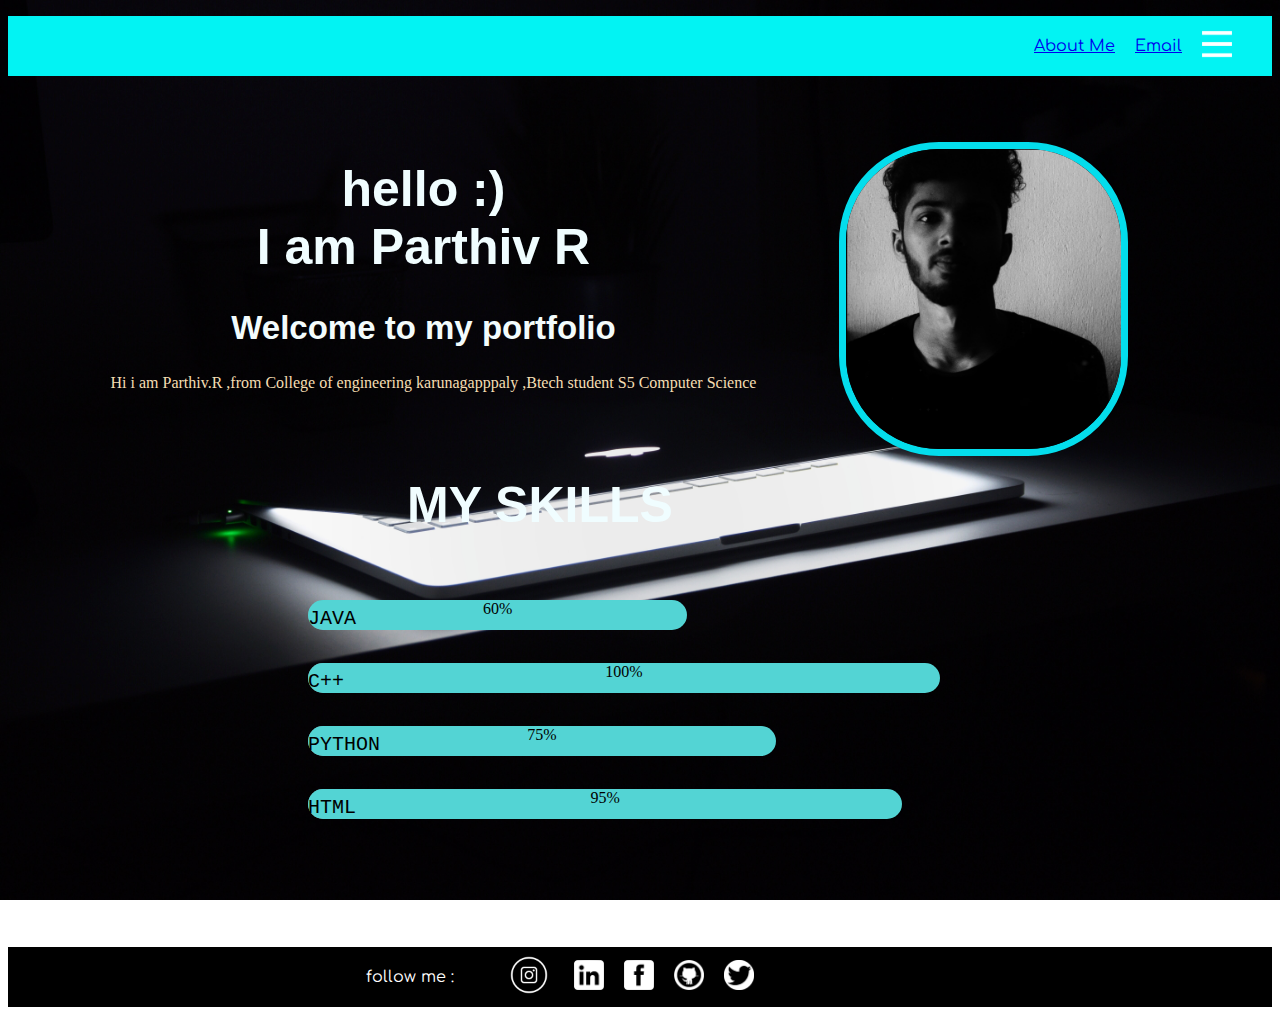
<file: index.html>
<!DOCTYPE html>
<html lang="en">
<head>
    <meta charset="UTF-8">
    <meta name="viewport" content="width=device-width, initial-scale=1.0">
    <title>MyPortfolio</title>
    <link rel="stylesheet" href="./style.css">
    <link rel="preconnect" href="https://fonts.googleapis.com">
<link rel="preconnect" href="https://fonts.gstatic.com" crossorigin>
<link href="https://fonts.googleapis.com/css2?family=Comfortaa:wght@300&display=swap" rel="stylesheet">
</head>
<body>
    <div class="navbar">
     <ul>
         <li><a href="./about.html">About Me</a></li>
         <li><a href="mailto:parthivr10@gmail.com">Email</a> </li>
         <li><a href="#p"><img id="menu" src="./menu-4-512.png" alt=""></a></li>
         
     </ul>
    </div>

    <div class="container">
        <div class="right_col">
            <img class="dp" src="./prv.png" alt="">
        </div>
        <div class="left_col">
            <h1>hello :)
                <br>I am Parthiv R
            </h1>
            <h2>Welcome to my portfolio</h2>
            <p id="para1">Hi i am Parthiv.R ,from College of engineering karunagapppaly ,Btech student S5 Computer Science</p>
        </div>

    </div>
   


    <DIV id="HII">
    
        <div class="skills">
            <div id="TWO">
            <h1 >MY SKILLS</h1></div>
            <div class="SKILL">
                <DIV class="SKILL-TITLE">JAVA</DIV>
                <DIV class="SKILL-BAR"></DIV>
                <DIV class="READ SKILL-FILL">
                    <DIV class="SKILL-PER">60%</DIV>
                </DIV>
                </DIV>
                <div class="SKILL">
                    <DIV class="SKILL-TITLE">C++</DIV>
                    <DIV class="SKILL-BAR"></DIV>
                    <DIV class="WRITE SKILL-FILL">
                       <DIV class="SKILL-PER">100%</DIV>
                     </DIV>    
                </DIV>
                     <div class="SKILL">
                        <DIV class="SKILL-TITLE">PYTHON</DIV>
                        <DIV class="SKILL-BAR"></DIV>
                        <DIV class="DRAW SKILL-FILL">
                            <DIV class="SKILL-PER">75%</DIV>
                        </DIV>
                     </div>
            <div class="SKILL">
                <DIV class="SKILL-TITLE">HTML</DIV>
                <DIV class="SKILL-BAR"></DIV>
                <DIV class="SPEAK SKILL-FILL">
                    <DIV class="SKILL-PER">95%</DIV>
                </DIV>
            </div>
      </div>
    </DIV>


    <div class="social">
        <ul id="apps">
            <li id="followme">follow me :</li>
            <li><a href="https://www.instagram.com/"><img id="insta" src="./insta.png" alt="insta"></a>  </li>
            <li><a href="https://www.linkedin.com/signup"><img id="linkdn" src="./linkedin-3-512.png" alt="linkdin"></a> </li>
            <li><a href="https://www.facebook.com/"><img id="fb" src="./facebook-3-512.png" alt="fb"></a> </li>
            <li><a href="https://github.com/"><img id="git" src="./github-10-512.png" alt="git"></a> </li>
            <li><a href="https://twitter.com/login?lang=en"><img id="twitt" src="./twiter.png" alt="twitter"></a> </li>

        </ul>
        <main id="p"></main>
    </div>


</body>
</html>
</file>
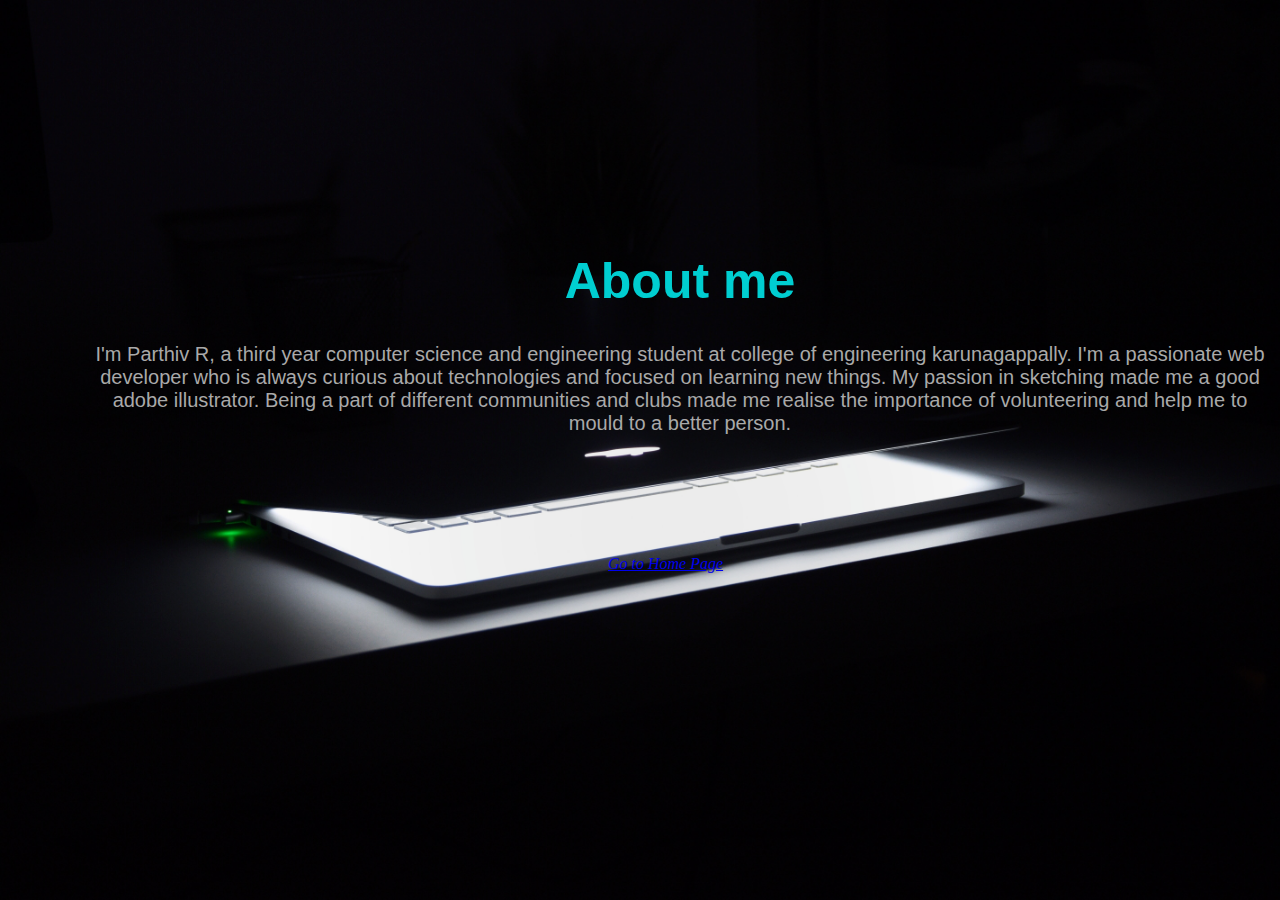
<file: about.html>
<!DOCTYPE html>
<html lang="en">
<head>
    <meta charset="UTF-8">
    <meta name="viewport" content="width=device-width, initial-scale=1.0">
    <title>about me</title>
    <link rel="stylesheet" href="./style.css">
</head>
<body>
    <div class="cont1">
    <h1 class="about">About me</h1
        >
    <p id="aboutme">I'm Parthiv R, a third year computer science and engineering student at college of engineering karunagappally. I'm a passionate web developer who is always curious about technologies and focused on learning new things. My passion in sketching made me a good adobe illustrator. Being a part of different communities and clubs made me realise the importance of volunteering and help me to mould to a better person.</p>
    </div>
    <address><a class="adr" href="./index.html">Go to Home Page</a></address>
    
</body>
</html>
</file>
<file: style.css>
ul{
    display: flex;
    gap: 20px;
    justify-content: end;
    padding-right: 40px;
    background-color: rgb(2, 243, 243);
    height: 60px;
    align-items: center;
}
li{
    list-style: none;
    font-family: 'Comfortaa', cursive;

}
body{
    background-image: url(./pexels-daniel-putzer-633409.jpg);
    background-size: cover;
    background-repeat: no-repeat;
    background-attachment: fixed;
    
   
   
}
.dp{
    height: 300px;
    width: auto;
    
    
    border-radius: 100px;
    border-style: solid;
    border-width: 7px;
    border-color: rgb(4, 221, 236);
    
    
}
.dp:hover{
    height: 330px;
    width: auto;
    
    
   
   
}
.right_col{
    float: right;
    padding-top: 2rem;
    padding-right: 9rem;
}
h1{
    font-weight: bold;
    color: rgb(240, 253, 255);
    text-align:center ;
    font-size: 50px;
    padding-top: 50px;
    
    font-family:'Segoe UI', Tahoma, Geneva, Verdana, sans-serif ;
    

    
}
h2{
    font-weight: bold;
    color: rgb(243, 252, 252);
    text-align:center ;
    font-size: 33px;
    
    
    font-family: 'Segoe UI', Tahoma, Geneva, Verdana, sans-serif;
}
#para1{
    color: wheat;
    margin-left: 20px;
    text-align: center;
}

#apps{
    justify-content: center;
    display: flex;
    background-color: black;
    padding-right: 200px;
}
.social{
    padding-top: 7rem;
}

#insta{
    height: 50px;
    width: auto;
}
#insta:hover{
    height: 60px;
    width: auto;
}

#twitt{
    height: 30px;
    width: auto;
}
#twitt:hover{
    height: 40px;
    width: auto;
}

#followme{
    padding-right: 30px;
    color:rgb(255, 255, 255);
}
#fb{
    height: 30px;
    width: auto;  
}
#fb:hover{
    height: 40px;
    width: auto;  
}
#linkdn{
    height: 30px;
    width: auto;  
}
#linkdn:hover{
    height: 40px;
    width: auto;  
}
#git{
    height: 30px;
    width: auto;  
}
#git:hover{
    height: 40px;
    width: auto;  
}

#HII{

    position: relative;
    left: 300px;
    color: black;


    }
    .SKILLS{
        display: flex;
        flex-direction: column;
    padding: 230px;
    padding-left: 50px;
    }
    .SKILL{
        position: relative;
        
    }
    .SKILL-TITLE{
        font-size: 30PX;
        margin-bottom: 10px;
        position: relative;
        top: 40PX;
        font-size:20px ;
        font-family: 'Courier New', Courier, monospace;
    }
    .SKILL-BAR{
        background-color: grey;
        width: 30px;
        height: 30px;
        position: absolute;
        z-index: -1;
        border-radius: 100PX;
        
    }
    .SKILL-FILL{
        background-color: rgb(83, 212, 212);
        width: 50%;
        display: flex;
        justify-content: center;
        border-radius: 100PX;
        height: 30PX;

    
    }
    .READ{
        animation: READ 4s;
        width: 30%;
    }
    .WRITE{
        
            animation: WRITE 4s;
            width: 50%;
        
    }
    .DRAW{
        animation: DRAW 4s;
        width: 37%;
    }
    .SPEAK{
        animation: SPEAK 4s;
        width: 47%;
    }
    @keyframes READ
    {
        FROM{
            width: 0;
        }
        TO{
            width: 100;
        }
    }
    @keyframes WRITE
    {
        FROM{
            width: 0;
        }
        TO{
            width: 100;
        }
    }
    @keyframes DRAW
    {
        FROM{
            width: 0;
        }
        TO{
            width: 75;
        }
    }
    @keyframes SPEAK
    {
        FROM{
            width: 0;
        }
        TO{
            width:95 ;
        }
    }

 #TWO{
     position: relative;
     left: -400px;
     font-family:'Comfortaa', cursive;
 }

.cont1{
    padding-top: 10rem;
    padding-left: 5rem;
    align-items: center;
}

 .about{
     
     color: darkturquoise;
 }
 #aboutme{
     text-align: center;
     color: darkgray;
     font-size: 20px;
     font-family: 'Gill Sans', 'Gill Sans MT', Calibri, 'Trebuchet MS', sans-serif;
 }
 #menu{
     height: 30px;
     width: auto;
 }
 .adr{
     align-items: center;
     padding-top: 10rem;
     position: relative;
     left: 600px;
     top: 100px;
 }
</file>
